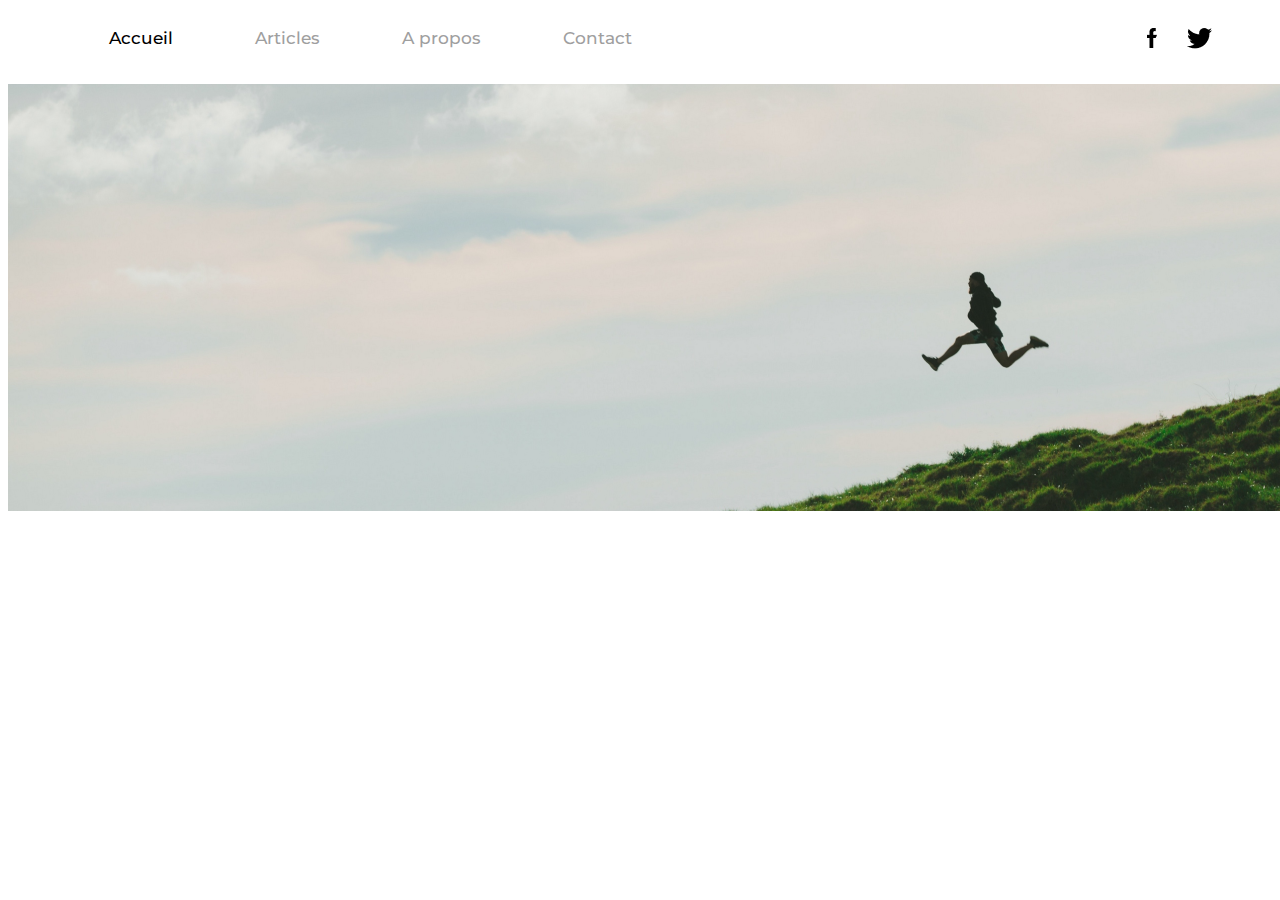
<file: index.html>
<!DOCTYPE html>
<html lang="fr">
    <head>
        <meta charset="UTF-8">
        <link rel="stylesheet" href="css/header.css">
        <link rel="stylesheet" href="css/style.css">
        <title>Blog</title>
    </head>

    <body>
        
        <header class="test">
            <nav class="navigation">
                <a href="#" class="bold">Accueil</a>
                <a href="articles.html">Articles</a>
                <a href="about.html">A propos</a>
                <a href="contact.html">Contact</a>
            </nav>

            <div class="network">
                <img src="images/facebook.png" alt="facebook">
                <img src="images/twitter.png" alt="twitter">
            </div>

            <img src="images/banniere.png" alt="" class="banniere">
        </header>
    </body>
</html>
</file>
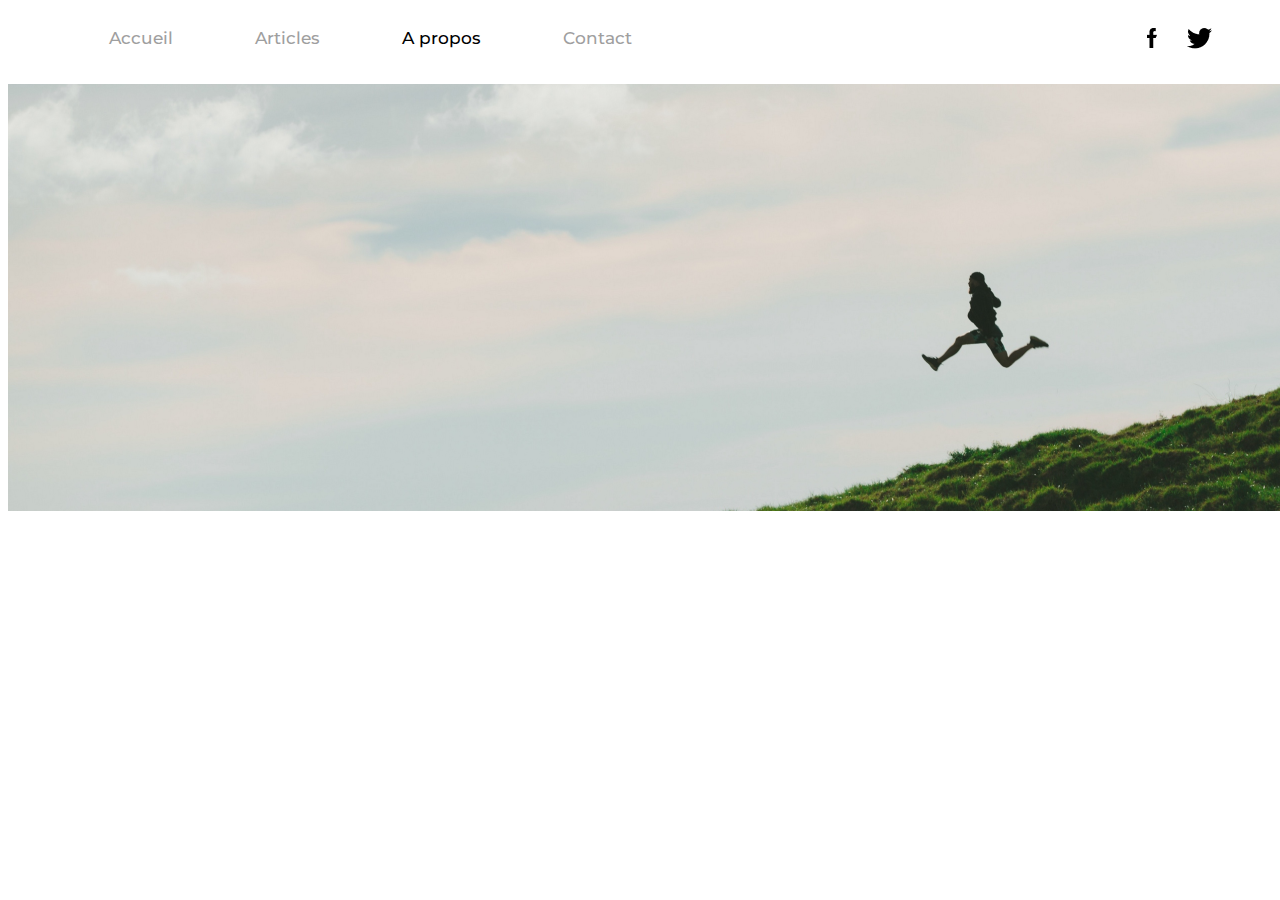
<file: about.html>
<!DOCTYPE html>
<html lang="fr">
    <head>
        <meta charset="UTF-8">
        <link rel="stylesheet" href="css/header.css">
        <link rel="stylesheet" href="css/style.css">
        <title>Blog</title>
    </head>

    <body>
        
        <header class="test">
            <nav class="navigation">
                <a href="#">Accueil</a>
                <a href="articles.html">Articles</a>
                <a href="about.html" class="bold">A propos</a>
                <a href="contact.html">Contact</a>
            </nav>

            <div class="network">
                <img src="images/facebook.png" alt="facebook">
                <img src="images/twitter.png" alt="twitter">
            </div>

            <img src="images/banniere.png" alt="" class="banniere">
        </header>
    </body>
</html>
</file>
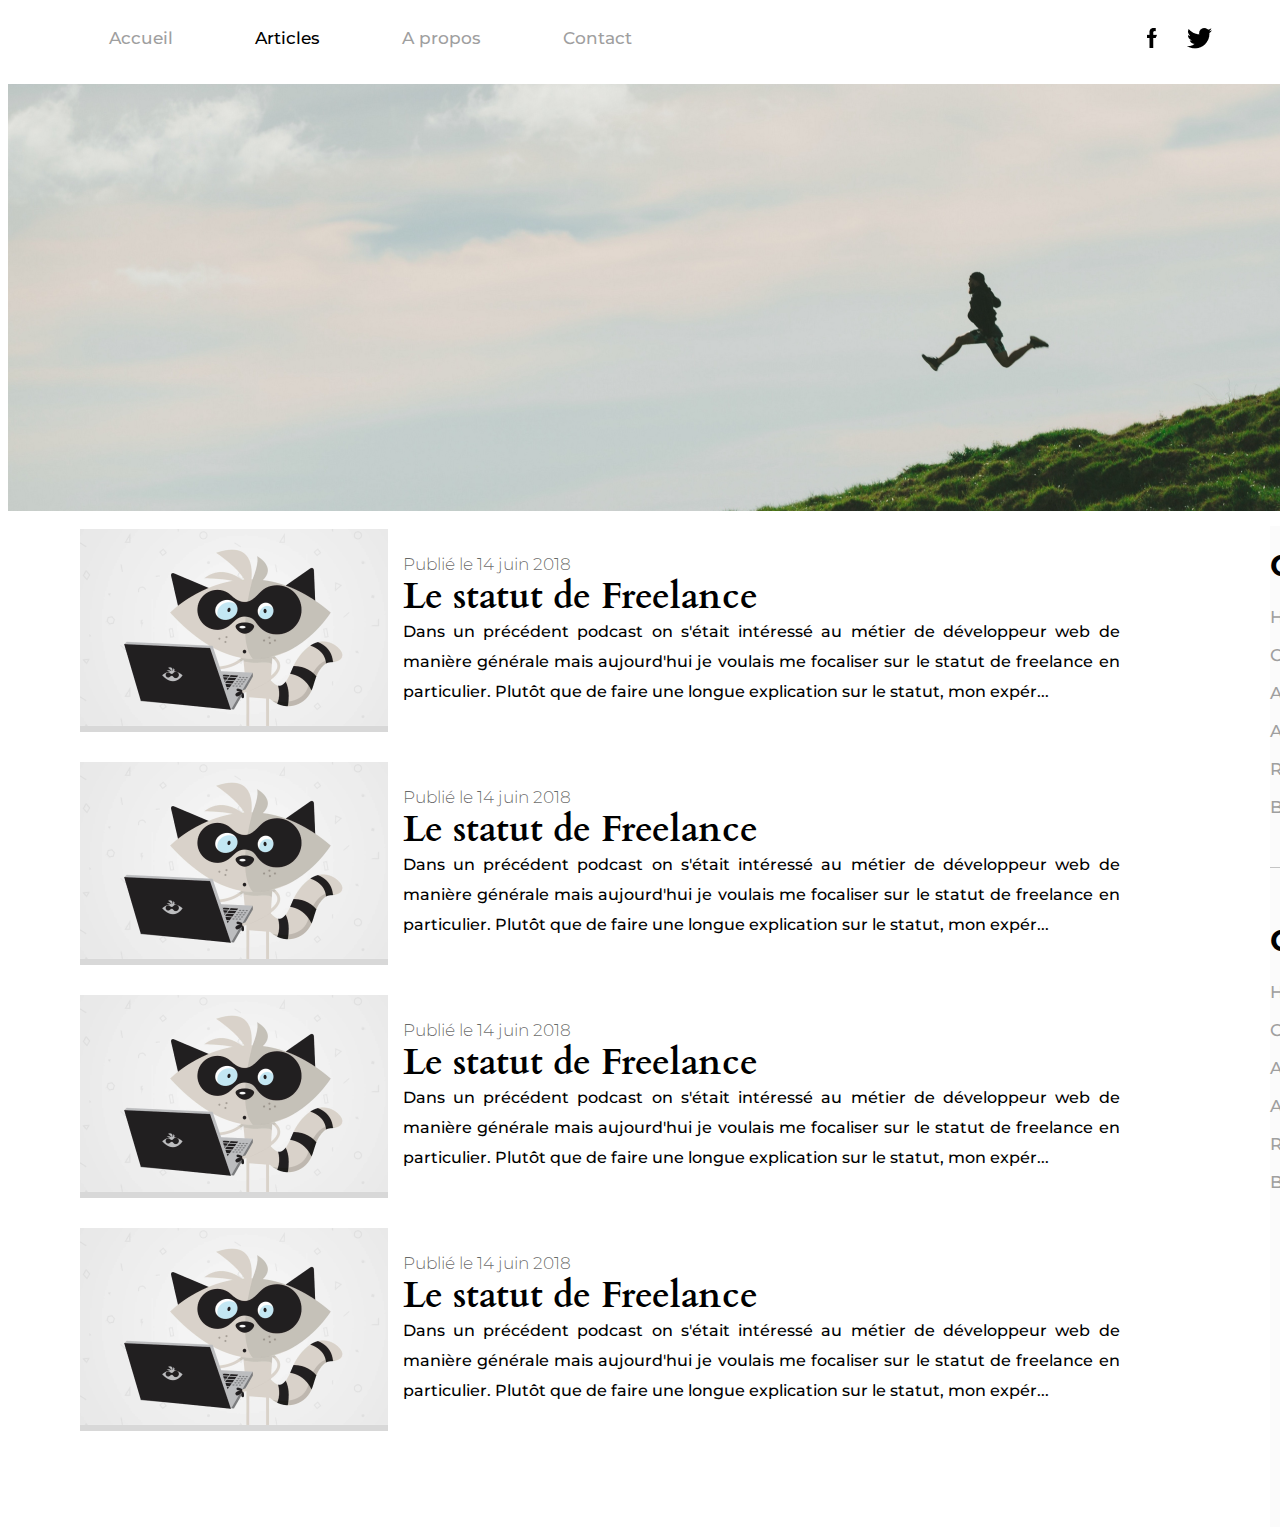
<file: articles.html>
<!DOCTYPE html>
<html lang="fr">
    <head>
        <meta charset="UTF-8">
        <link rel="stylesheet" href="css/style.css">
        <link rel="stylesheet" href="css/header.css">
        <link rel="stylesheet" href="css/body.css">
        <title>Blog</title>
    </head>

    <body>
        
        <header class="test">
            <nav class="navigation">
                <a href="index.html">Accueil</a>
                <a href="#" class="bold">Articles</a>
                <a href="about.html">A propos</a>
                <a href="contact.html">Contact</a>
            </nav>

            <div class="network">
                <img src="images/facebook.png" alt="facebook">
                <img src="images/twitter.png" alt="twitter">
            </div>

            <img src="images/banniere.png" alt="" class="banniere">
        </header>

        <section class="page">
            <section class="post_feed">
                <article class="post">
                    <img src="images/logo.png" alt="" class="post_logo" height="203" width="308">
                    <p>
                        <span class="post_date-publi">Publié le 14 juin 2018</span><br>
                        <span class="post_titre">Le statut de Freelance</span><br>
                        <span class="post_desc">Dans un précédent podcast on s'était intéressé au métier de développeur web de manière générale mais aujourd'hui je voulais me focaliser sur le statut de freelance en particulier. Plutôt que de faire une longue explication sur le statut, mon expér...</span><br>
                    </p>
                </article>
                <article class="post">
                    <img src="images/logo.png" alt="" class="post_logo" height="203" width="308">
                    <p>
                        <span class="post_date-publi">Publié le 14 juin 2018</span><br>
                        <span class="post_titre">Le statut de Freelance</span><br>
                        <span class="post_desc">Dans un précédent podcast on s'était intéressé au métier de développeur web de manière générale mais aujourd'hui je voulais me focaliser sur le statut de freelance en particulier. Plutôt que de faire une longue explication sur le statut, mon expér...</span><br>
                    </p>
                </article>
                <article class="post">
                    <img src="images/logo.png" alt="" class="post_logo" height="203" width="308">
                    <p>
                        <span class="post_date-publi">Publié le 14 juin 2018</span><br>
                        <span class="post_titre">Le statut de Freelance</span><br>
                        <span class="post_desc">Dans un précédent podcast on s'était intéressé au métier de développeur web de manière générale mais aujourd'hui je voulais me focaliser sur le statut de freelance en particulier. Plutôt que de faire une longue explication sur le statut, mon expér...</span><br>
                    </p>
                </article>
                <article class="post">
                    <img src="images/logo.png" alt="" class="post_logo" height="203" width="308">
                    <p>
                        <span class="post_date-publi">Publié le 14 juin 2018</span><br>
                        <span class="post_titre">Le statut de Freelance</span><br>
                        <span class="post_desc">Dans un précédent podcast on s'était intéressé au métier de développeur web de manière générale mais aujourd'hui je voulais me focaliser sur le statut de freelance en particulier. Plutôt que de faire une longue explication sur le statut, mon expér...</span><br>
                    </p>
                </article>
            </section>
            <section class="left-feed">
                <div class="left-feed_categorie">
                    <h1 class="left-feed_categorie_titre">Catégorie</h1>
        
                    <ul class="left-feed_categorie_liste">
                        <li>High-Tech</li>
                        <li>Concentré du Web</li>
                        <li>A propos</li>
                        <li>Astuces pour développeurs</li>
                        <li>Ressources</li>
                        <li>Bonnes pratiques</li>
                    </ul>
        
                </div>
                
                <hr class="separator">

                <div class="left-feed_categorie">
                    <h1 class="left-feed_categorie_titre">Catégorie</h1>
        
                    <ul class="left-feed_categorie_liste">
                        <li>High-Tech</li>
                        <li>Concentré du Web</li>
                        <li>A propos</li>
                        <li>Astuces pour développeurs</li>
                        <li>Ressources</li>
                        <li>Bonnes pratiques</li>
                    </ul>
                </div>

                
            </section>
        </section>
    </body>
</html>
</file>
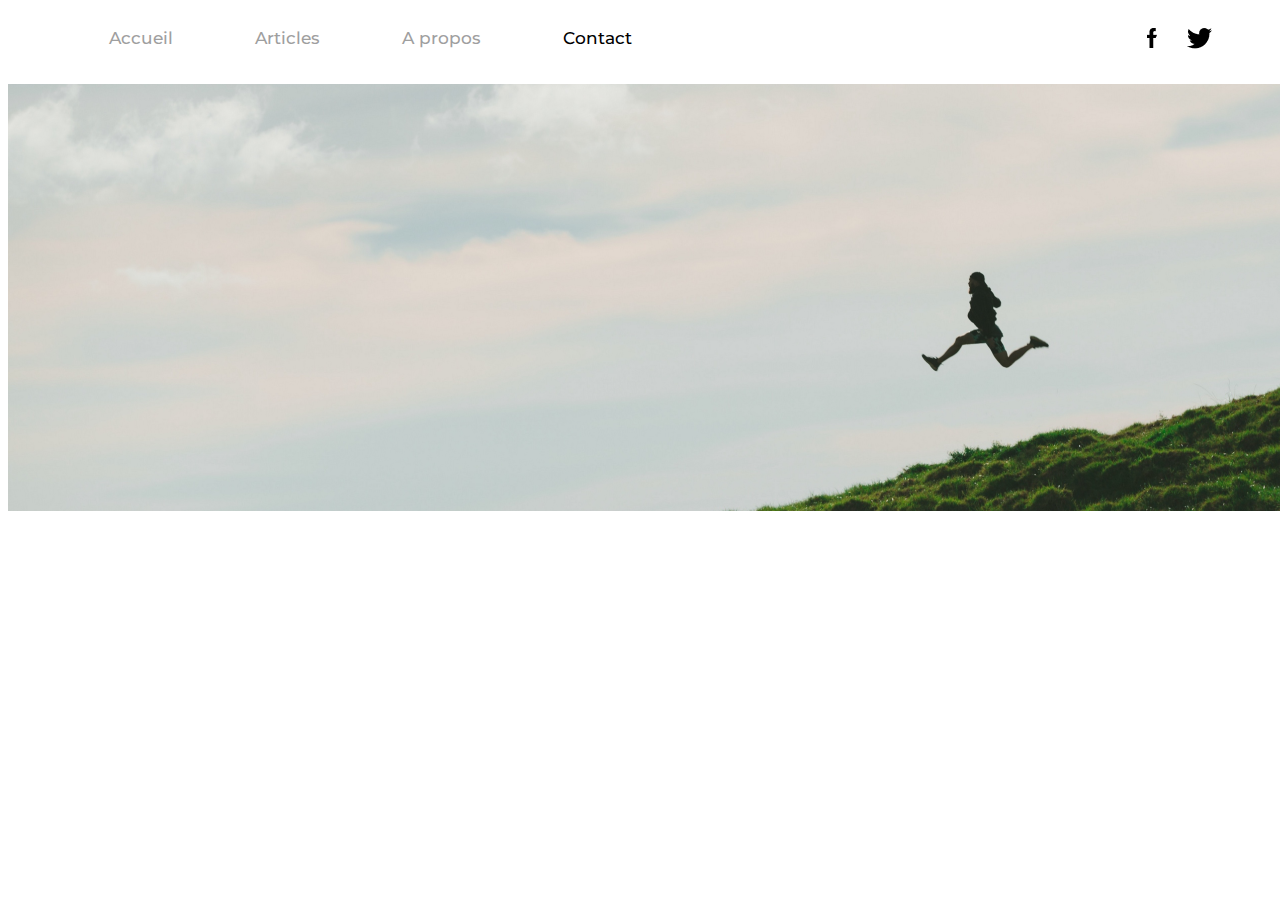
<file: contact.html>
<!DOCTYPE html>
<html lang="fr">
    <head>
        <meta charset="UTF-8">
        <link rel="stylesheet" href="css/header.css">
        <link rel="stylesheet" href="css/style.css">
        <title>Blog</title>
    </head>

    <body>
        
        <header class="test">
            <nav class="navigation">
                <a href="#">Accueil</a>
                <a href="articles.html">Articles</a>
                <a href="about.html">A propos</a>
                <a href="contact.html" class="bold">Contact</a>
            </nav>

            <div class="network">
                <img src="images/facebook.png" alt="facebook">
                <img src="images/twitter.png" alt="twitter">
            </div>

            <img src="images/banniere.png" alt="" class="banniere">
        </header>
    </body>
</html>
</file>
<file: css/header.css>
header {
    display: flex;
    flex-flow: row wrap;
    justify-content: space-between;
    align-items: center;
    height: 518px;
}

.navigation {
    display: flex;
    justify-content: space-around;
    align-items: center;

    margin-left: 60px ;
    width: 605px;
    height: 30px;
}

.network {
    display: flex;
    align-items: center;
    margin-right: 60px;
    justify-content: space-between;
    width: 65px;
    height: 21px;
}

.navigation a {
    color: #9F9F9F;
    font-family: "Montserrat";
    font-size: 17px;
    font-weight: 500;
    line-height: 23px;
    text-align: left;

    text-decoration: none;
}

.navigation a:hover {
    font-weight: bold;
}

.navigation a[class="bold"] {
    font-family: "Montserrat";
    font-size: 17px;
    font-weight: 500;
    line-height: 30px;
    text-align: left;

    color: #000000;

}

.banniere {
    height: 427px;
    width: 1920px;
}
</file>
<file: css/style.css>
@import url('https://fonts.googleapis.com/css2?family=Montserrat:ital,wght@0,100..900;1,100..900&display=swap');
@import url('https://fonts.googleapis.com/css2?family=Cardo:ital,wght@0,400;0,700;1,400&family=Montserrat:ital,wght@0,100..900;1,100..900&display=swap');

* {
    font-family: "Montserrat";
}
</file>
<file: css/body.css>
/*Disposition du body*/
.page {
    display: flex;
    flex-flow: row;

    justify-content: center;

    margin-left: 350px;
}

.post_feed {
    display: flex;
    flex-direction: column;

    row-gap: 25px;
    width: 1040px;
    height: 1001px;
}

.left-feed {
    display: flex;
    flex-direction: column;

    row-gap: 25px;
    background-color:#FBFBFB;

    margin-left: 150px;
    width: 369.5px;
}

/* Style des posts */
.post {
    display: flex;
    flex-flow: row;

    column-gap: 15px;
    align-items: center;

    width: 1040px;
    height: 208px;

    text-align: justify;
}

.post_date-publi {
    font-size: 17px;
    font-weight: 300;
    line-height: 23px;
    color: #00000099;
}
.post_desc {
    font-size: 16px;
    font-weight: 500;
    line-height: 30px;
    text-align:justify;
}

.post_titre {
    font-family: "Cardo";
    font-size: 36px;
    font-weight: 700;
    line-height: 41px;
}

/* Style du feed gauche */

.left-feed_categorie_liste {
    list-style-type: none;
    margin: 0;
    padding: 0;
    
    font-size: 17px;
    font-weight: 500;
    line-height: 23px;
    text-align: justify;
    color: #9F9F9F;
}

li {
    margin-bottom: 15px;
}

.left-feed_categorie_titre {
    font-weight: 700;
    font-size: 30px;
    line-height: 40px;
    text-align: justify;
}

.separator {
    background-color: #C4C4C4;
    border: 0px;
    height: 1px;
    width: 281px;
}
</file>
